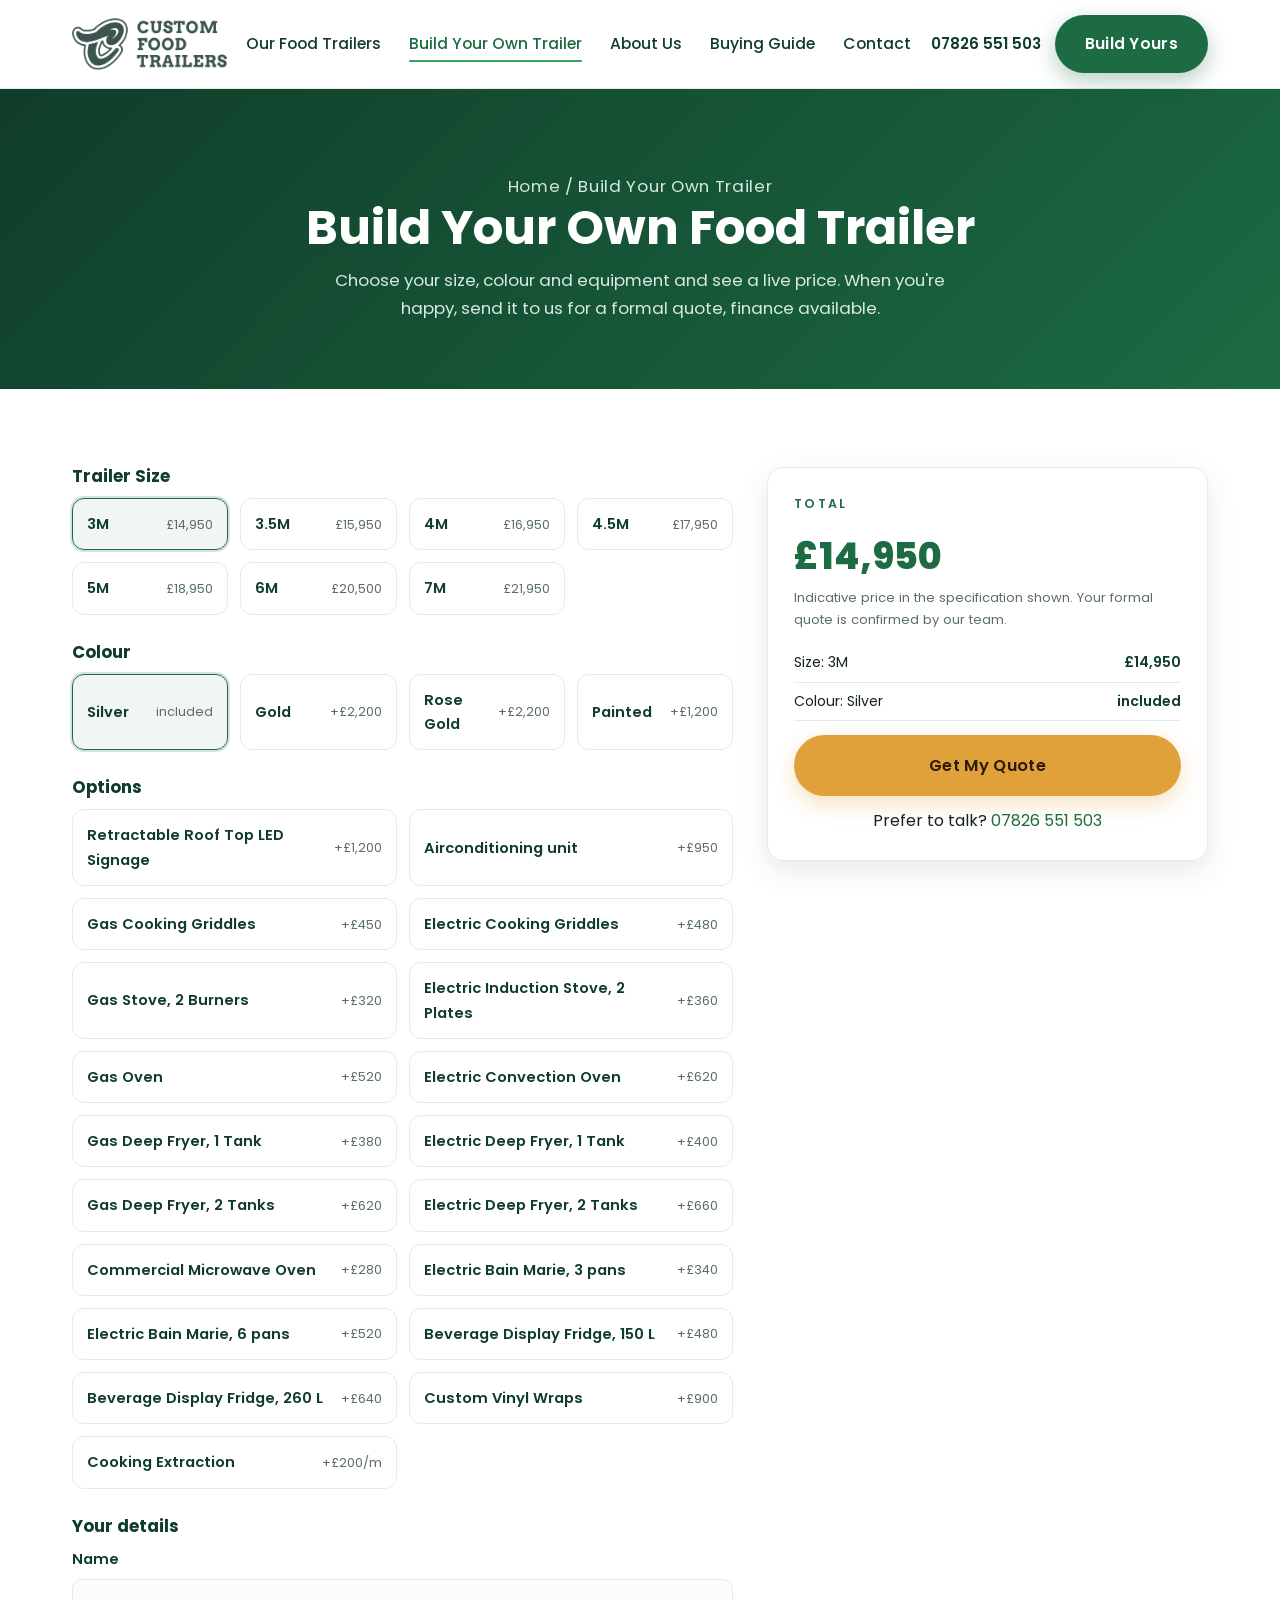
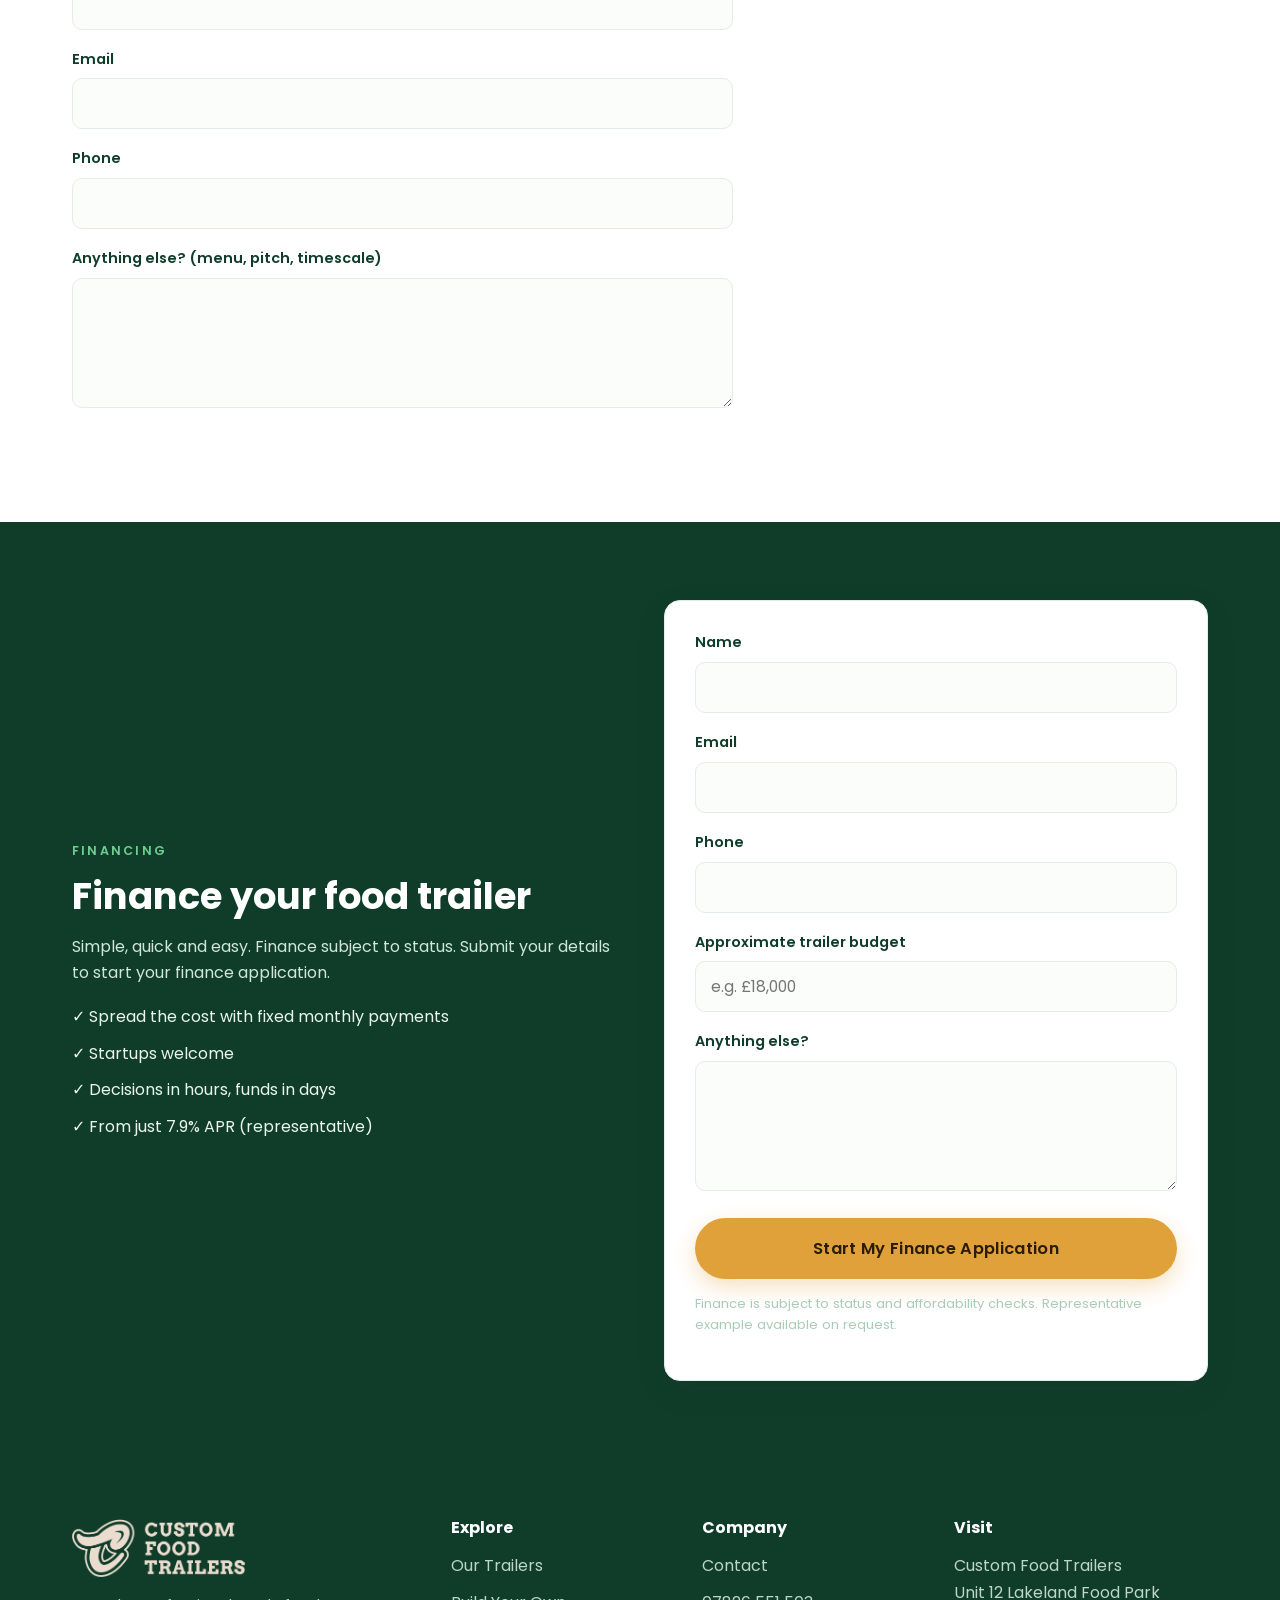
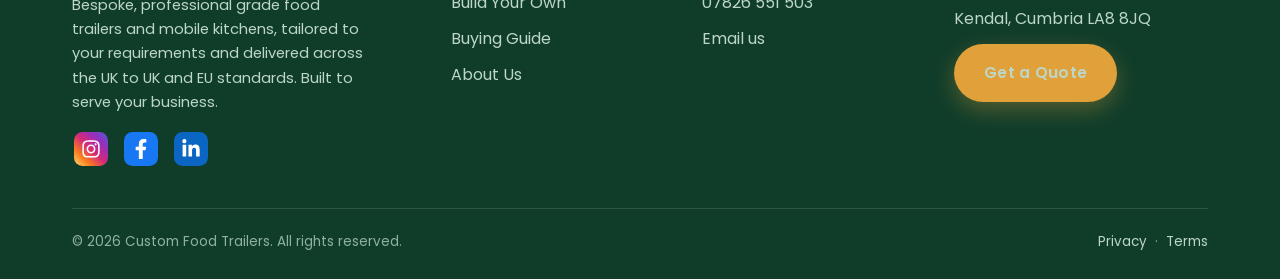
<file: build-your-own.html>
<!DOCTYPE html>
<html lang="en-GB">
<head>
  <meta charset="UTF-8" />
  <meta name="viewport" content="width=device-width, initial-scale=1" />
  <title>Build Your Own Food Trailer | Custom Food Trailers</title>
  <meta name="description" content="Design your perfect custom food trailer. Choose size, colour and equipment. Gas or electric cooking, fridges, ovens and more. Get a quote today!" />
  <meta name="keywords" content="build a food trailer, food trailer configurator, custom food trailer builder, food trailer price calculator, food trailer finance" />
  <link rel="canonical" href="https://www.customfoodtrailers.co.uk/build-your-own" />
  <meta name="robots" content="index, follow" />
  <meta name="theme-color" content="#103d2a" />
  <link rel="preconnect" href="https://fonts.googleapis.com" />
  <link rel="preconnect" href="https://fonts.gstatic.com" crossorigin />
  <link href="https://fonts.googleapis.com/css2?family=Poppins:wght@400;500;600;700;800&display=swap" rel="stylesheet" />
  <link rel="stylesheet" href="assets/css/styles.css" />
  <meta property="og:type" content="website" />
  <meta property="og:title" content="Build Your Own Food Trailer | Custom Food Trailers" />
  <meta property="og:description" content="Design your perfect custom food trailer. Choose size, colour and equipment and get a quote today." />
  <meta property="og:url" content="https://www.customfoodtrailers.co.uk/build-your-own" />
  <meta property="og:image" content="https://www.customfoodtrailers.co.uk/assets/img/og-build-your-own.png" />
  <style>
    .builder { display:grid; grid-template-columns: 1.5fr 1fr; gap:34px; align-items:start; }
    .opt-group { margin-bottom:28px; }
    .opt-group h3 { font-size:1.05rem; margin-bottom:12px; }
    .opt-row { display:grid; grid-template-columns: repeat(auto-fit,minmax(150px,1fr)); gap:12px; }
    .opt-row.cols-2 { grid-template-columns: repeat(auto-fit,minmax(230px,1fr)); }
    .opt { border:1px solid var(--line); border-radius:12px; padding:13px 14px; cursor:pointer; background:#fff; transition:.15s; display:flex; justify-content:space-between; align-items:center; gap:8px; }
    .opt:hover { border-color:var(--green-bright); }
    .opt.sel { border-color:var(--green); background:rgba(28,107,67,.06); box-shadow:0 0 0 2px rgba(28,107,67,.18); }
    .opt .o-name { font-weight:600; color:var(--green-deep); font-size:.92rem; }
    .opt .o-price { font-size:.8rem; color:var(--muted); white-space:nowrap; }
    .summary { position:sticky; top:104px; }
    .summary .total { font-size:2.3rem; font-weight:800; color:var(--green); }
    .summary ul { list-style:none; margin:14px 0; max-height:280px; overflow:auto; }
    .summary li { display:flex; justify-content:space-between; gap:10px; padding:7px 0; border-bottom:1px solid var(--line); font-size:.88rem; }
    .summary li span:last-child { font-weight:600; color:var(--green-deep); white-space:nowrap; }
    @media (max-width:900px){ .builder{ grid-template-columns:1fr; } .summary{ position:static; } }
  </style>
</head>
<body data-page="build">

  <section class="page-hero">
    <div class="container">
      <p class="breadcrumb"><a href="index.html">Home</a> / Build Your Own Trailer</p>
      <h1>Build Your Own Food Trailer</h1>
      <p>Choose your size, colour and equipment and see a live price. When you're happy, send it to us for a formal quote, finance available.</p>
    </div>
  </section>

  <section class="section section--alt">
    <div class="container builder">
      <form id="builderForm" data-contact>
        <div class="opt-group">
          <h3>Trailer Size</h3>
          <div class="opt-row" data-single data-name="Size">
            <label class="opt sel" data-price="14950"><input type="radio" name="size" hidden checked value="3M"><span class="o-name">3M</span><span class="o-price">£14,950</span></label>
            <label class="opt" data-price="15950"><input type="radio" name="size" hidden value="3.5M"><span class="o-name">3.5M</span><span class="o-price">£15,950</span></label>
            <label class="opt" data-price="16950"><input type="radio" name="size" hidden value="4M"><span class="o-name">4M</span><span class="o-price">£16,950</span></label>
            <label class="opt" data-price="17950"><input type="radio" name="size" hidden value="4.5M"><span class="o-name">4.5M</span><span class="o-price">£17,950</span></label>
            <label class="opt" data-price="18950"><input type="radio" name="size" hidden value="5M"><span class="o-name">5M</span><span class="o-price">£18,950</span></label>
            <label class="opt" data-price="20500"><input type="radio" name="size" hidden value="6M"><span class="o-name">6M</span><span class="o-price">£20,500</span></label>
            <label class="opt" data-price="21950"><input type="radio" name="size" hidden value="7M"><span class="o-name">7M</span><span class="o-price">£21,950</span></label>
          </div>
        </div>

        <div class="opt-group">
          <h3>Colour</h3>
          <div class="opt-row" data-single data-name="Colour">
            <label class="opt sel" data-price="0"><input type="radio" name="colour" hidden checked value="Silver"><span class="o-name">Silver</span><span class="o-price">included</span></label>
            <label class="opt" data-price="2200"><input type="radio" name="colour" hidden value="Gold"><span class="o-name">Gold</span><span class="o-price">+£2,200</span></label>
            <label class="opt" data-price="2200"><input type="radio" name="colour" hidden value="Rose Gold"><span class="o-name">Rose Gold</span><span class="o-price">+£2,200</span></label>
            <label class="opt" data-price="1200"><input type="radio" name="colour" hidden value="Painted"><span class="o-name">Painted</span><span class="o-price">+£1,200</span></label>
          </div>
        </div>

        <div class="opt-group">
          <h3>Options</h3>
          <div class="opt-row cols-2" data-name="Options">
            <label class="opt" data-price="1200"><input type="checkbox" name="opt" hidden value="Retractable Roof Top LED Signage"><span class="o-name">Retractable Roof Top LED Signage</span><span class="o-price">+£1,200</span></label>
            <label class="opt" data-price="950"><input type="checkbox" name="opt" hidden value="Airconditioning unit"><span class="o-name">Airconditioning unit</span><span class="o-price">+£950</span></label>
            <label class="opt" data-price="450"><input type="checkbox" name="opt" hidden value="Gas Cooking Griddles"><span class="o-name">Gas Cooking Griddles</span><span class="o-price">+£450</span></label>
            <label class="opt" data-price="480"><input type="checkbox" name="opt" hidden value="Electric Cooking Griddles"><span class="o-name">Electric Cooking Griddles</span><span class="o-price">+£480</span></label>
            <label class="opt" data-price="320"><input type="checkbox" name="opt" hidden value="Gas Stove, 2 Burners"><span class="o-name">Gas Stove, 2 Burners</span><span class="o-price">+£320</span></label>
            <label class="opt" data-price="360"><input type="checkbox" name="opt" hidden value="Electric Induction Stove, 2 Plates"><span class="o-name">Electric Induction Stove, 2 Plates</span><span class="o-price">+£360</span></label>
            <label class="opt" data-price="520"><input type="checkbox" name="opt" hidden value="Gas Oven"><span class="o-name">Gas Oven</span><span class="o-price">+£520</span></label>
            <label class="opt" data-price="620"><input type="checkbox" name="opt" hidden value="Electric Convection Oven"><span class="o-name">Electric Convection Oven</span><span class="o-price">+£620</span></label>
            <label class="opt" data-price="380"><input type="checkbox" name="opt" hidden value="Gas Deep Fryer, 1 Tank"><span class="o-name">Gas Deep Fryer, 1 Tank</span><span class="o-price">+£380</span></label>
            <label class="opt" data-price="400"><input type="checkbox" name="opt" hidden value="Electric Deep Fryer, 1 Tank"><span class="o-name">Electric Deep Fryer, 1 Tank</span><span class="o-price">+£400</span></label>
            <label class="opt" data-price="620"><input type="checkbox" name="opt" hidden value="Gas Deep Fryer, 2 Tanks"><span class="o-name">Gas Deep Fryer, 2 Tanks</span><span class="o-price">+£620</span></label>
            <label class="opt" data-price="660"><input type="checkbox" name="opt" hidden value="Electric Deep Fryer, 2 Tanks"><span class="o-name">Electric Deep Fryer, 2 Tanks</span><span class="o-price">+£660</span></label>
            <label class="opt" data-price="280"><input type="checkbox" name="opt" hidden value="Commercial Microwave Oven"><span class="o-name">Commercial Microwave Oven</span><span class="o-price">+£280</span></label>
            <label class="opt" data-price="340"><input type="checkbox" name="opt" hidden value="Electric Bain Marie, 3 pans"><span class="o-name">Electric Bain Marie, 3 pans</span><span class="o-price">+£340</span></label>
            <label class="opt" data-price="520"><input type="checkbox" name="opt" hidden value="Electric Bain Marie, 6 pans"><span class="o-name">Electric Bain Marie, 6 pans</span><span class="o-price">+£520</span></label>
            <label class="opt" data-price="480"><input type="checkbox" name="opt" hidden value="Beverage Display Fridge, 150 L"><span class="o-name">Beverage Display Fridge, 150 L</span><span class="o-price">+£480</span></label>
            <label class="opt" data-price="640"><input type="checkbox" name="opt" hidden value="Beverage Display Fridge, 260 L"><span class="o-name">Beverage Display Fridge, 260 L</span><span class="o-price">+£640</span></label>
            <label class="opt" data-price="900"><input type="checkbox" name="opt" hidden value="Custom Vinyl Wraps"><span class="o-name">Custom Vinyl Wraps</span><span class="o-price">+£900</span></label>
            <label class="opt" data-price="200"><input type="checkbox" name="opt" hidden value="Cooking Extraction"><span class="o-name">Cooking Extraction</span><span class="o-price">+£200/m</span></label>
          </div>
        </div>

        <div class="opt-group">
          <h3>Your details</h3>
          <div class="form" style="box-shadow:none;padding:0;border:0">
            <div class="field"><label for="bname">Name</label><input id="bname" name="name" required></div>
            <div class="field"><label for="bemail">Email</label><input id="bemail" type="email" name="email" required></div>
            <div class="field"><label for="bphone">Phone</label><input id="bphone" name="phone"></div>
            <div class="field"><label for="bnotes">Anything else? (menu, pitch, timescale)</label><textarea id="bnotes" name="notes"></textarea></div>
            <input type="text" name="_gotcha" tabindex="-1" autocomplete="off" style="position:absolute;left:-9999px" aria-hidden="true">
          </div>
        </div>
      </form>

      <aside class="summary card" style="padding:26px">
        <p class="eyebrow">Total</p>
        <div class="total" id="total">£14,950</div>
        <p class="note" style="color:var(--muted);font-size:.82rem">Indicative price in the specification shown. Your formal quote is confirmed by our team.</p>
        <ul id="breakdown"></ul>
        <button type="submit" form="builderForm" class="btn btn--amber btn--block btn--lg">Get My Quote</button>
        <p class="form-status" style="text-align:center"></p>
        <p class="note" style="text-align:center;margin-top:10px">Prefer to talk? <a href="tel:+447826551503">07826 551 503</a></p>
      </aside>
    </div>
  </section>

  <!-- FINANCING -->
  <section class="section section--green">
    <div class="container split">
      <div>
        <p class="eyebrow">Financing</p>
        <h2 style="color:#fff">Finance your food trailer</h2>
        <p style="color:#cfe6d8">Simple, quick and easy. Finance subject to status. Submit your details to start your finance application.</p>
        <ul style="list-style:none;margin-top:18px;display:grid;gap:10px;color:#eaf5ee">
          <li>✓ Spread the cost with fixed monthly payments</li>
          <li>✓ Startups welcome</li>
          <li>✓ Decisions in hours, funds in days</li>
          <li>✓ From just 7.9% APR (representative)</li>
        </ul>
      </div>
      <form class="form" data-contact>
        <div class="field"><label for="fname">Name</label><input id="fname" name="name" required></div>
        <div class="field"><label for="femail">Email</label><input id="femail" type="email" name="email" required></div>
        <div class="field"><label for="fphone">Phone</label><input id="fphone" name="phone"></div>
        <div class="field"><label for="famount">Approximate trailer budget</label><input id="famount" name="budget" placeholder="e.g. £18,000"></div>
        <div class="field"><label for="fmsg">Anything else?</label><textarea id="fmsg" name="message"></textarea></div>
        <input type="text" name="_gotcha" tabindex="-1" autocomplete="off" style="position:absolute;left:-9999px" aria-hidden="true">
        <input type="hidden" name="enquiry_type" value="Finance application">
        <button type="submit" class="btn btn--amber btn--block btn--lg">Start My Finance Application</button>
        <p class="form-status"></p>
        <p class="note" style="color:#a9ccb8">Finance is subject to status and affordability checks. Representative example available on request.</p>
      </form>
    </div>
  </section>

  <script src="assets/js/main.js"></script>
  <script>
  (function(){
    var form = document.getElementById('builderForm');
    var totalEl = document.getElementById('total');
    var breakdown = document.getElementById('breakdown');
    function money(n){ return '£' + Math.round(n).toLocaleString('en-GB'); }

    form.querySelectorAll('[data-single]').forEach(function(group){
      group.querySelectorAll('.opt').forEach(function(opt){
        opt.addEventListener('click', function(){
          group.querySelectorAll('.opt').forEach(function(o){ o.classList.remove('sel'); });
          opt.classList.add('sel'); opt.querySelector('input').checked = true; recalc();
        });
      });
    });
    form.querySelectorAll('[data-name="Options"] .opt').forEach(function(opt){
      opt.addEventListener('click', function(){
        var input = opt.querySelector('input');
        input.checked = !input.checked; opt.classList.toggle('sel', input.checked); recalc();
      });
    });

    function recalc(){
      var rows=[], total=0;
      form.querySelectorAll('[data-single]').forEach(function(group){
        var sel=group.querySelector('.opt.sel');
        if(sel){ var p=parseInt(sel.getAttribute('data-price'),10)||0; total+=p;
          rows.push([group.getAttribute('data-name')+': '+sel.querySelector('.o-name').textContent, p]); }
      });
      form.querySelectorAll('[data-name="Options"] .opt.sel').forEach(function(opt){
        var p=parseInt(opt.getAttribute('data-price'),10)||0; total+=p;
        rows.push([opt.querySelector('.o-name').textContent, p]);
      });
      totalEl.textContent = money(total);
      breakdown.innerHTML = rows.map(function(r){
        return '<li><span>'+r[0]+'</span><span>'+(r[1]===0?'included':money(r[1]))+'</span></li>';
      }).join('');
    }
    recalc();
  })();
  </script>
</body>
</html>
</file>
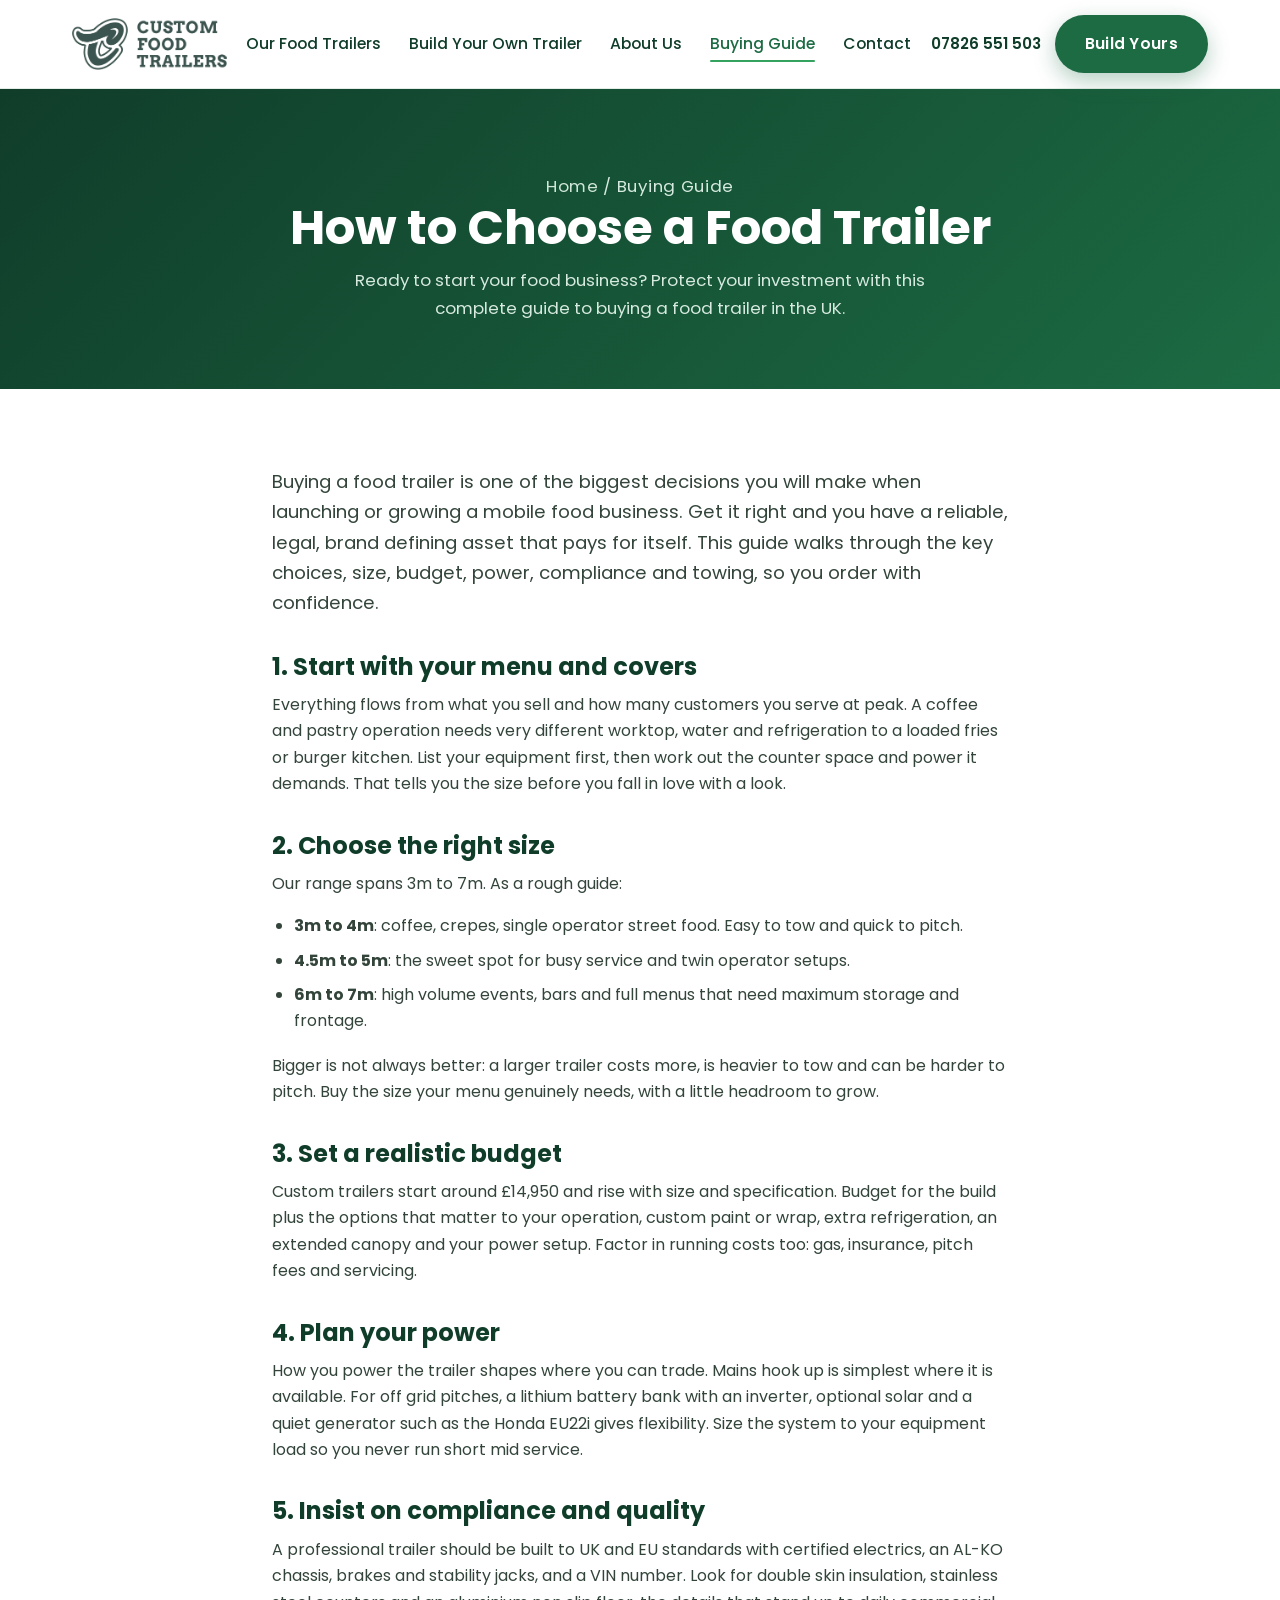
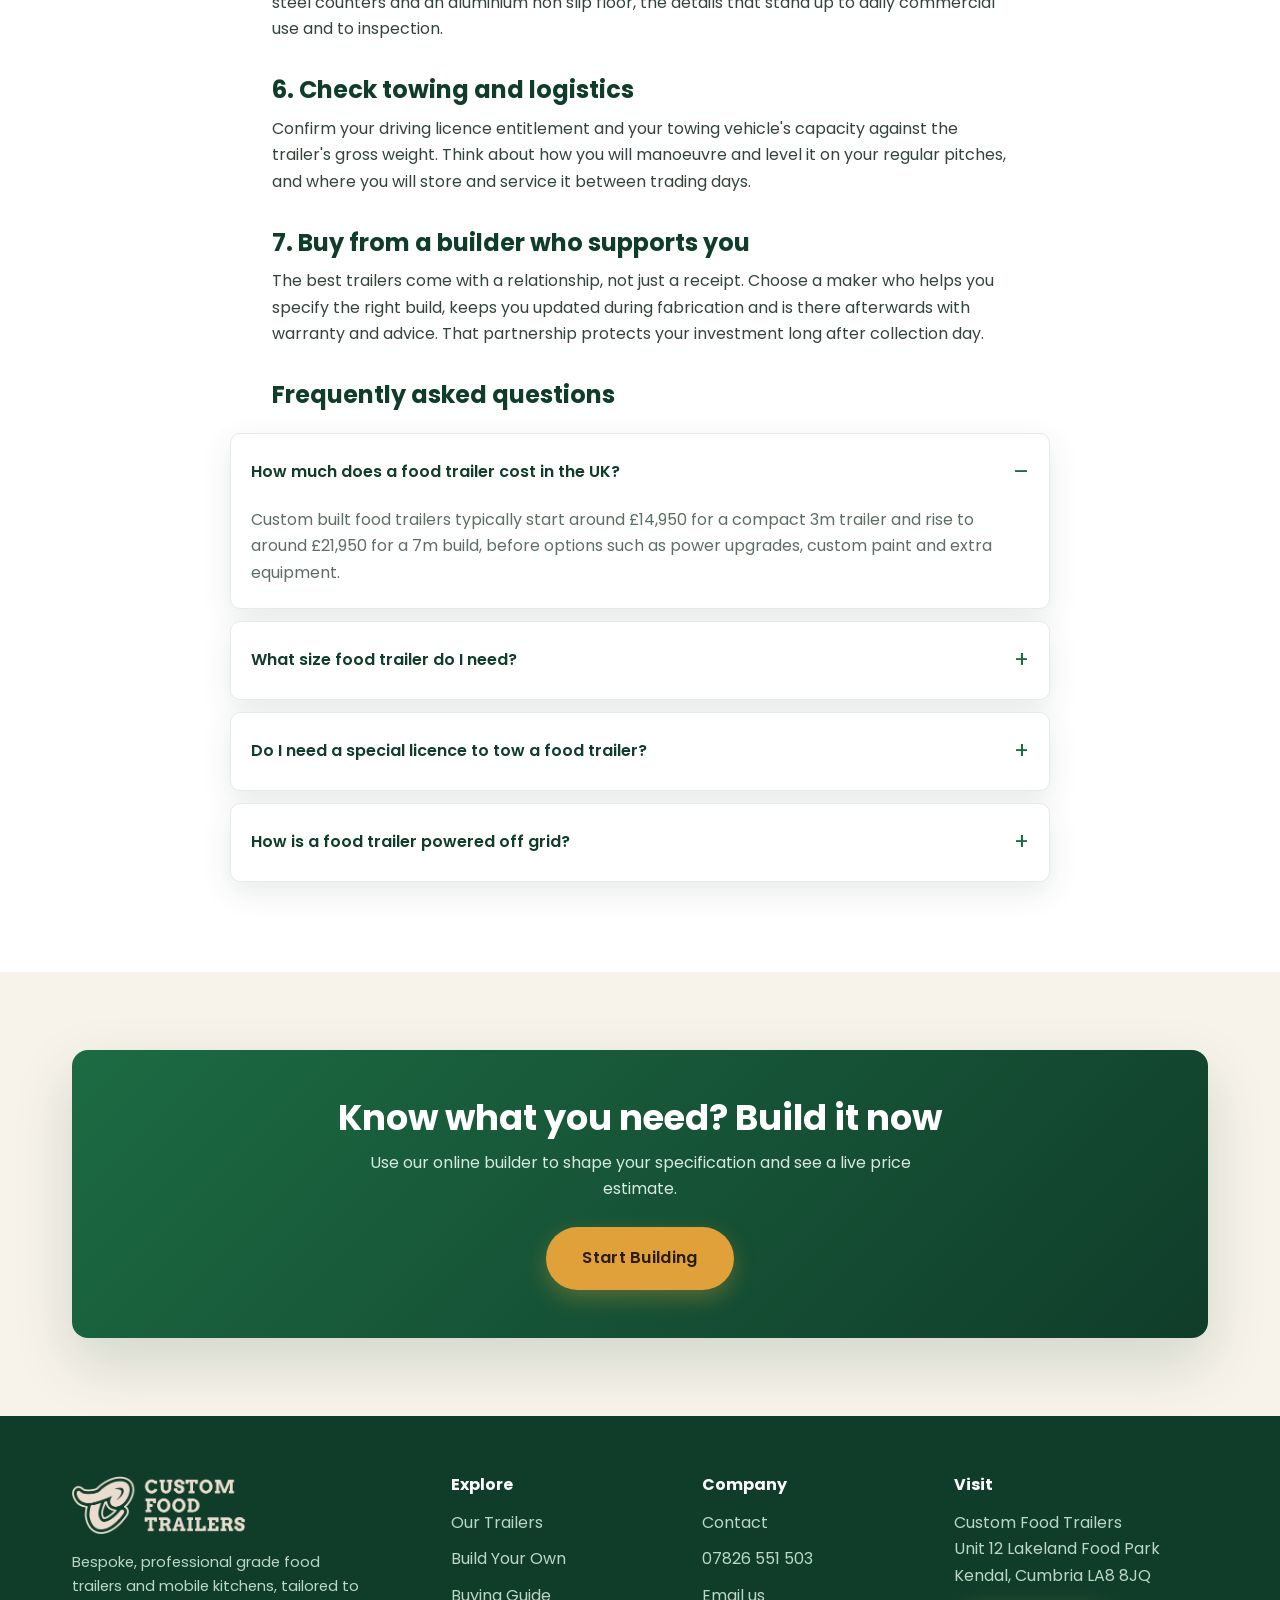
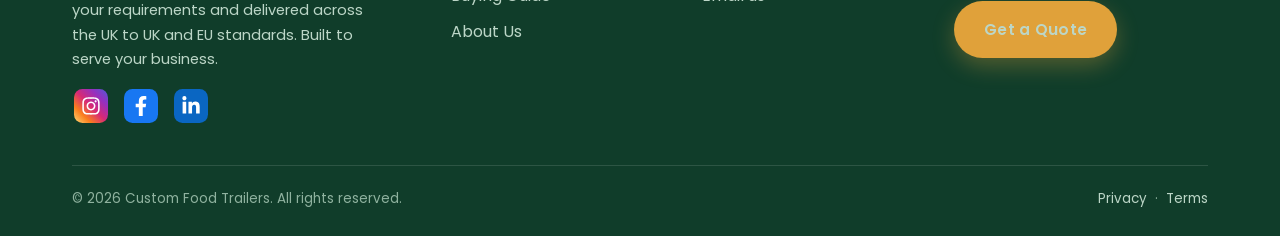
<file: buying-guide.html>
<!DOCTYPE html>
<html lang="en-GB">
<head>
  <meta charset="UTF-8" />
  <meta name="viewport" content="width=device-width, initial-scale=1" />
  <title>How to Choose a Food Trailer | Buying Guide | Custom Food Trailers UK</title>
  <meta name="description" content="A complete UK guide to buying a food trailer: sizing, budget, power, compliance, towing and what to check before you order. Protect your investment." />
  <meta name="keywords" content="how to choose a food trailer, buying a food trailer UK, food trailer buying guide, catering trailer regulations, food trailer power, towing a food trailer" />
  <link rel="canonical" href="https://www.customfoodtrailers.co.uk/buying-guide" />
  <meta name="robots" content="index, follow, max-image-preview:large" />
  <meta name="theme-color" content="#103d2a" />
  <link rel="preconnect" href="https://fonts.googleapis.com" />
  <link rel="preconnect" href="https://fonts.gstatic.com" crossorigin />
  <link href="https://fonts.googleapis.com/css2?family=Poppins:wght@400;500;600;700;800&display=swap" rel="stylesheet" />
  <link rel="stylesheet" href="assets/css/styles.css" />
  <meta property="og:type" content="article" />
  <meta property="og:title" content="How to Choose a Food Trailer | Buying Guide" />
  <meta property="og:description" content="A complete UK guide to buying a food trailer: sizing, budget, power, compliance and towing." />
  <meta property="og:url" content="https://www.customfoodtrailers.co.uk/buying-guide" />
  <meta property="og:image" content="https://www.customfoodtrailers.co.uk/assets/img/hero.jpg" />
  <meta name="twitter:card" content="summary_large_image" />
  <meta name="twitter:title" content="How to Choose a Food Trailer | Buying Guide" />
  <meta name="twitter:description" content="A complete UK guide to buying a food trailer: sizing, budget, power, compliance and towing." />
  <meta name="twitter:image" content="https://www.customfoodtrailers.co.uk/assets/img/hero.jpg" />

  <script type="application/ld+json">
  {
    "@context": "https://schema.org",
    "@type": "BreadcrumbList",
    "itemListElement": [
      {"@type": "ListItem","position": 1,"name": "Home","item": "https://www.customfoodtrailers.co.uk/"},
      {"@type": "ListItem","position": 2,"name": "Buying Guide","item": "https://www.customfoodtrailers.co.uk/buying-guide"}
    ]
  }
  </script>
  <script type="application/ld+json">
  {
    "@context": "https://schema.org",
    "@type": "Article",
    "headline": "How to Choose a Food Trailer: A Complete UK Buying Guide",
    "description": "Sizing, budget, power, compliance and towing advice for buying a food trailer in the UK.",
    "author": {"@type": "Organization", "name": "Custom Food Trailers UK"},
    "publisher": {"@type": "Organization", "name": "Custom Food Trailers UK", "logo": {"@type": "ImageObject", "url": "https://www.customfoodtrailers.co.uk/assets/img/logo-horiz-green.png"}},
    "mainEntityOfPage": "https://www.customfoodtrailers.co.uk/buying-guide"
  }
  </script>
  <script type="application/ld+json">
  {
    "@context": "https://schema.org",
    "@type": "FAQPage",
    "mainEntity": [
      {"@type": "Question","name": "How much does a food trailer cost in the UK?","acceptedAnswer": {"@type": "Answer","text": "Custom built food trailers typically start around £14,950 for a compact 3m trailer and rise to around £21,950 for a 7m build, before options such as power upgrades, custom paint and extra equipment."}},
      {"@type": "Question","name": "What size food trailer do I need?","acceptedAnswer": {"@type": "Answer","text": "Match size to your menu and expected covers. Compact 3m to 4m trailers suit coffee and single operator street food, 4.5m to 5m suits busy twin operator service, and 6m to 7m suits high volume events and full kitchens."}},
      {"@type": "Question","name": "Do I need a special licence to tow a food trailer?","acceptedAnswer": {"@type": "Answer","text": "It depends on your driving licence category and the trailer's gross weight. Drivers who passed after 1 January 1997 should check their entitlement, and heavier trailers may need category BE. Always confirm your towing vehicle's capacity."}},
      {"@type": "Question","name": "How is a food trailer powered off grid?","acceptedAnswer": {"@type": "Answer","text": "Options include lithium battery banks with inverters, solar top up and a quiet generator such as the Honda EU22i. The right setup depends on your equipment load and how long you trade between charges."}}
    ]
  }
  </script>
</head>
<body data-page="guide">

  <section class="page-hero">
    <div class="container">
      <p class="breadcrumb"><a href="index.html">Home</a> / Buying Guide</p>
      <h1>How to Choose a Food Trailer</h1>
      <p>Ready to start your food business? Protect your investment with this complete guide to buying a food trailer in the UK.</p>
    </div>
  </section>

  <section class="section section--alt">
    <div class="container prose">
      <p class="lead-p">Buying a food trailer is one of the biggest decisions you will make when launching or growing a mobile food business. Get it right and you have a reliable, legal, brand defining asset that pays for itself. This guide walks through the key choices, size, budget, power, compliance and towing, so you order with confidence.</p>

      <h2>1. Start with your menu and covers</h2>
      <p>Everything flows from what you sell and how many customers you serve at peak. A coffee and pastry operation needs very different worktop, water and refrigeration to a loaded fries or burger kitchen. List your equipment first, then work out the counter space and power it demands. That tells you the size before you fall in love with a look.</p>

      <h2>2. Choose the right size</h2>
      <p>Our range spans 3m to 7m. As a rough guide:</p>
      <ul>
        <li><strong>3m to 4m</strong>: coffee, crepes, single operator street food. Easy to tow and quick to pitch.</li>
        <li><strong>4.5m to 5m</strong>: the sweet spot for busy service and twin operator setups.</li>
        <li><strong>6m to 7m</strong>: high volume events, bars and full menus that need maximum storage and frontage.</li>
      </ul>
      <p>Bigger is not always better: a larger trailer costs more, is heavier to tow and can be harder to pitch. Buy the size your menu genuinely needs, with a little headroom to grow.</p>

      <h2>3. Set a realistic budget</h2>
      <p>Custom trailers start around £14,950 and rise with size and specification. Budget for the build plus the options that matter to your operation, custom paint or wrap, extra refrigeration, an extended canopy and your power setup. Factor in running costs too: gas, insurance, pitch fees and servicing.</p>

      <h2>4. Plan your power</h2>
      <p>How you power the trailer shapes where you can trade. Mains hook up is simplest where it is available. For off grid pitches, a lithium battery bank with an inverter, optional solar and a quiet generator such as the Honda EU22i gives flexibility. Size the system to your equipment load so you never run short mid service.</p>

      <h2>5. Insist on compliance and quality</h2>
      <p>A professional trailer should be built to UK and EU standards with certified electrics, an AL-KO chassis, brakes and stability jacks, and a VIN number. Look for double skin insulation, stainless steel counters and an aluminium non slip floor, the details that stand up to daily commercial use and to inspection.</p>

      <h2>6. Check towing and logistics</h2>
      <p>Confirm your driving licence entitlement and your towing vehicle's capacity against the trailer's gross weight. Think about how you will manoeuvre and level it on your regular pitches, and where you will store and service it between trading days.</p>

      <h2>7. Buy from a builder who supports you</h2>
      <p>The best trailers come with a relationship, not just a receipt. Choose a maker who helps you specify the right build, keeps you updated during fabrication and is there afterwards with warranty and advice. That partnership protects your investment long after collection day.</p>

      <h2>Frequently asked questions</h2>
    </div>

    <div class="container" style="margin-top:24px">
      <div class="faq">
        <details open><summary>How much does a food trailer cost in the UK?</summary><p>Custom built food trailers typically start around £14,950 for a compact 3m trailer and rise to around £21,950 for a 7m build, before options such as power upgrades, custom paint and extra equipment.</p></details>
        <details><summary>What size food trailer do I need?</summary><p>Match size to your menu and expected covers. Compact 3m to 4m trailers suit coffee and single operator street food, 4.5m to 5m suits busy twin operator service, and 6m to 7m suits high volume events and full kitchens.</p></details>
        <details><summary>Do I need a special licence to tow a food trailer?</summary><p>It depends on your driving licence category and the trailer's gross weight. Drivers who passed their test after 1 January 1997 should check their entitlement, and heavier trailers may require category BE. Always confirm your towing vehicle's capacity.</p></details>
        <details><summary>How is a food trailer powered off grid?</summary><p>Options include lithium battery banks with inverters, solar top up and a quiet generator such as the Honda EU22i. The right setup depends on your equipment load and how long you trade between charges.</p></details>
      </div>
    </div>
  </section>

  <section class="section section--cream">
    <div class="container"><div class="cta-band">
      <h2>Know what you need? Build it now</h2>
      <p>Use our online builder to shape your specification and see a live price estimate.</p>
      <a href="build-your-own.html" class="btn btn--amber btn--lg">Start Building</a>
    </div></div>
  </section>

  <script src="assets/js/main.js?v=2"></script>
</body>
</html>
</file>
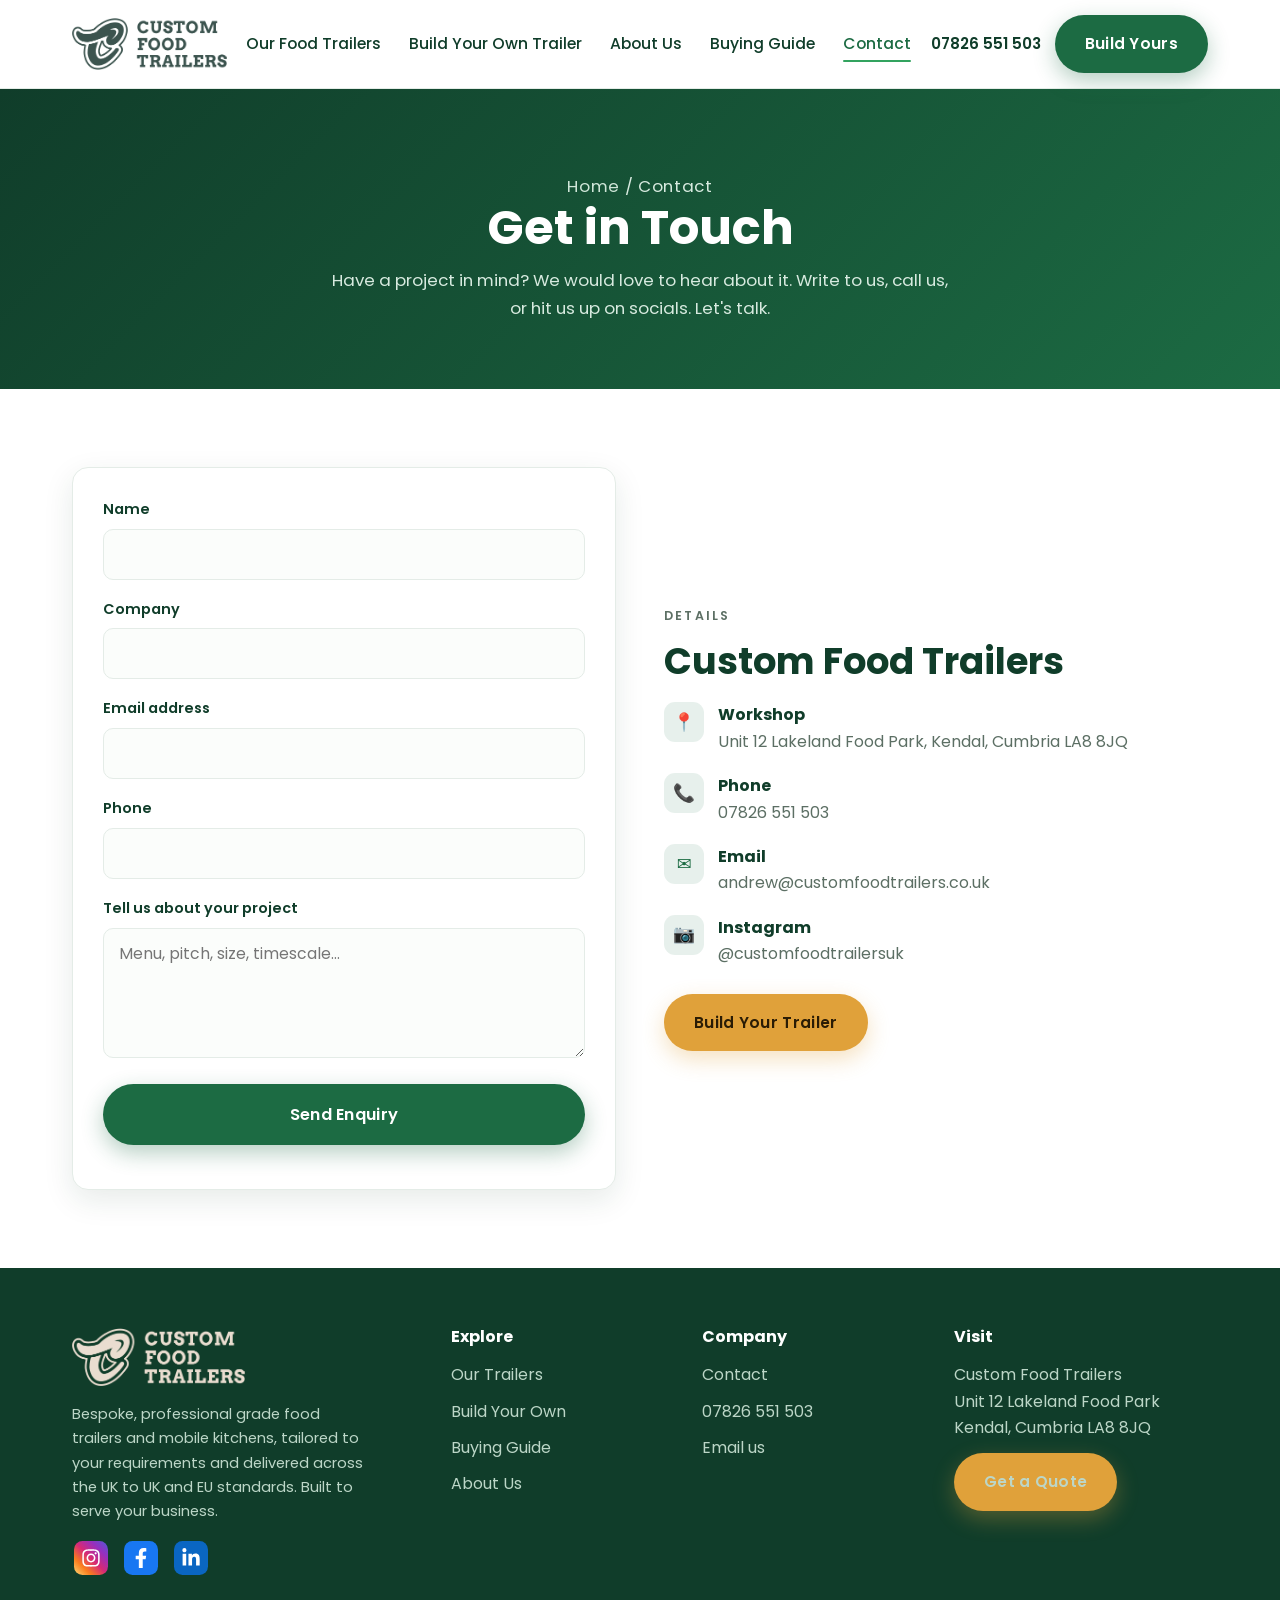
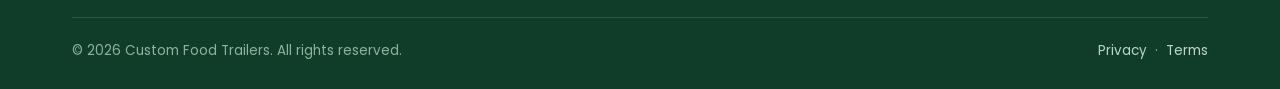
<file: contact.html>
<!DOCTYPE html>
<html lang="en-GB">
<head>
  <meta charset="UTF-8" />
  <meta name="viewport" content="width=device-width, initial-scale=1" />
  <title>Contact Us | Get a Quote | Custom Food Trailers UK</title>
  <meta name="description" content="Talk to Custom Food Trailers UK about your bespoke food trailer. Call 07826 551 503, email us or send an enquiry. Based at Lakeland Food Park, Kendal, Cumbria." />
  <meta name="keywords" content="contact custom food trailers, food trailer quote, food trailer enquiry, Kendal Cumbria food trailer" />
  <link rel="canonical" href="https://www.customfoodtrailers.co.uk/contact" />
  <meta name="robots" content="index, follow" />
  <meta name="theme-color" content="#103d2a" />
  <link rel="preconnect" href="https://fonts.googleapis.com" />
  <link rel="preconnect" href="https://fonts.gstatic.com" crossorigin />
  <link href="https://fonts.googleapis.com/css2?family=Poppins:wght@400;500;600;700;800&display=swap" rel="stylesheet" />
  <link rel="stylesheet" href="assets/css/styles.css" />
  <meta property="og:type" content="website" />
  <meta property="og:title" content="Contact Us | Custom Food Trailers UK" />
  <meta property="og:description" content="Talk to us about your bespoke food trailer. Call, email or send an enquiry." />
  <meta property="og:url" content="https://www.customfoodtrailers.co.uk/contact" />
  <meta property="og:image" content="https://www.customfoodtrailers.co.uk/assets/img/hero.jpg" />
  <script type="application/ld+json">
  {
    "@context": "https://schema.org",
    "@type": "BreadcrumbList",
    "itemListElement": [
      {"@type": "ListItem","position": 1,"name": "Home","item": "https://www.customfoodtrailers.co.uk/"},
      {"@type": "ListItem","position": 2,"name": "Contact","item": "https://www.customfoodtrailers.co.uk/contact"}
    ]
  }
  </script>
  <script type="application/ld+json">
  {
    "@context": "https://schema.org",
    "@type": "ContactPage",
    "name": "Contact Custom Food Trailers UK",
    "url": "https://www.customfoodtrailers.co.uk/contact",
    "mainEntity": {
      "@type": "Organization",
      "name": "Custom Food Trailers UK",
      "telephone": "+447826551503",
      "email": "andrew@customfoodtrailers.co.uk",
      "address": {"@type": "PostalAddress","streetAddress": "Unit 12 Lakeland Food Park","addressLocality": "Kendal","addressRegion": "Cumbria","postalCode": "LA8 8JQ","addressCountry": "GB"}
    }
  }
  </script>
</head>
<body data-page="contact">

  <section class="page-hero">
    <div class="container">
      <p class="breadcrumb"><a href="index.html">Home</a> / Contact</p>
      <h1>Get in Touch</h1>
      <p>Have a project in mind? We would love to hear about it. Write to us, call us, or hit us up on socials. Let's talk.</p>
    </div>
  </section>

  <section class="section section--alt">
    <div class="container split">
      <form class="form" data-contact>
        <div class="field"><label for="name">Name</label><input id="name" name="name" required></div>
        <div class="field"><label for="company">Company</label><input id="company" name="company"></div>
        <div class="field"><label for="email">Email address</label><input id="email" type="email" name="email" required></div>
        <div class="field"><label for="phone">Phone</label><input id="phone" name="phone"></div>
        <div class="field"><label for="message">Tell us about your project</label><textarea id="message" name="message" placeholder="Menu, pitch, size, timescale…"></textarea></div>
        <input type="text" name="_gotcha" tabindex="-1" autocomplete="off" style="position:absolute;left:-9999px" aria-hidden="true">
        <button type="submit" class="btn btn--primary btn--block btn--lg">Send Enquiry</button>
        <p class="form-status"></p>
      </form>

      <div>
        <p class="eyebrow">Details</p>
        <h2>Custom Food Trailers</h2>
        <ul class="info-list" style="margin-top:20px">
          <li><span class="ic">📍</span><div><strong>Workshop</strong><span>Unit 12 Lakeland Food Park, Kendal, Cumbria LA8 8JQ</span></div></li>
          <li><span class="ic">📞</span><div><strong>Phone</strong><a href="tel:+447826551503">07826 551 503</a></div></li>
          <li><span class="ic">✉️</span><div><strong>Email</strong><a href="mailto:andrew@customfoodtrailers.co.uk">andrew@customfoodtrailers.co.uk</a></div></li>
          <li><span class="ic">📷</span><div><strong>Instagram</strong><a href="https://www.instagram.com/customfoodtrailersuk" target="_blank" rel="noopener">@customfoodtrailersuk</a></div></li>
        </ul>
        <div style="margin-top:26px">
          <a class="btn btn--amber" href="build-your-own.html">Build Your Trailer</a>
        </div>
      </div>
    </div>
  </section>

  <script src="assets/js/main.js?v=2"></script>
</body>
</html>
</file>
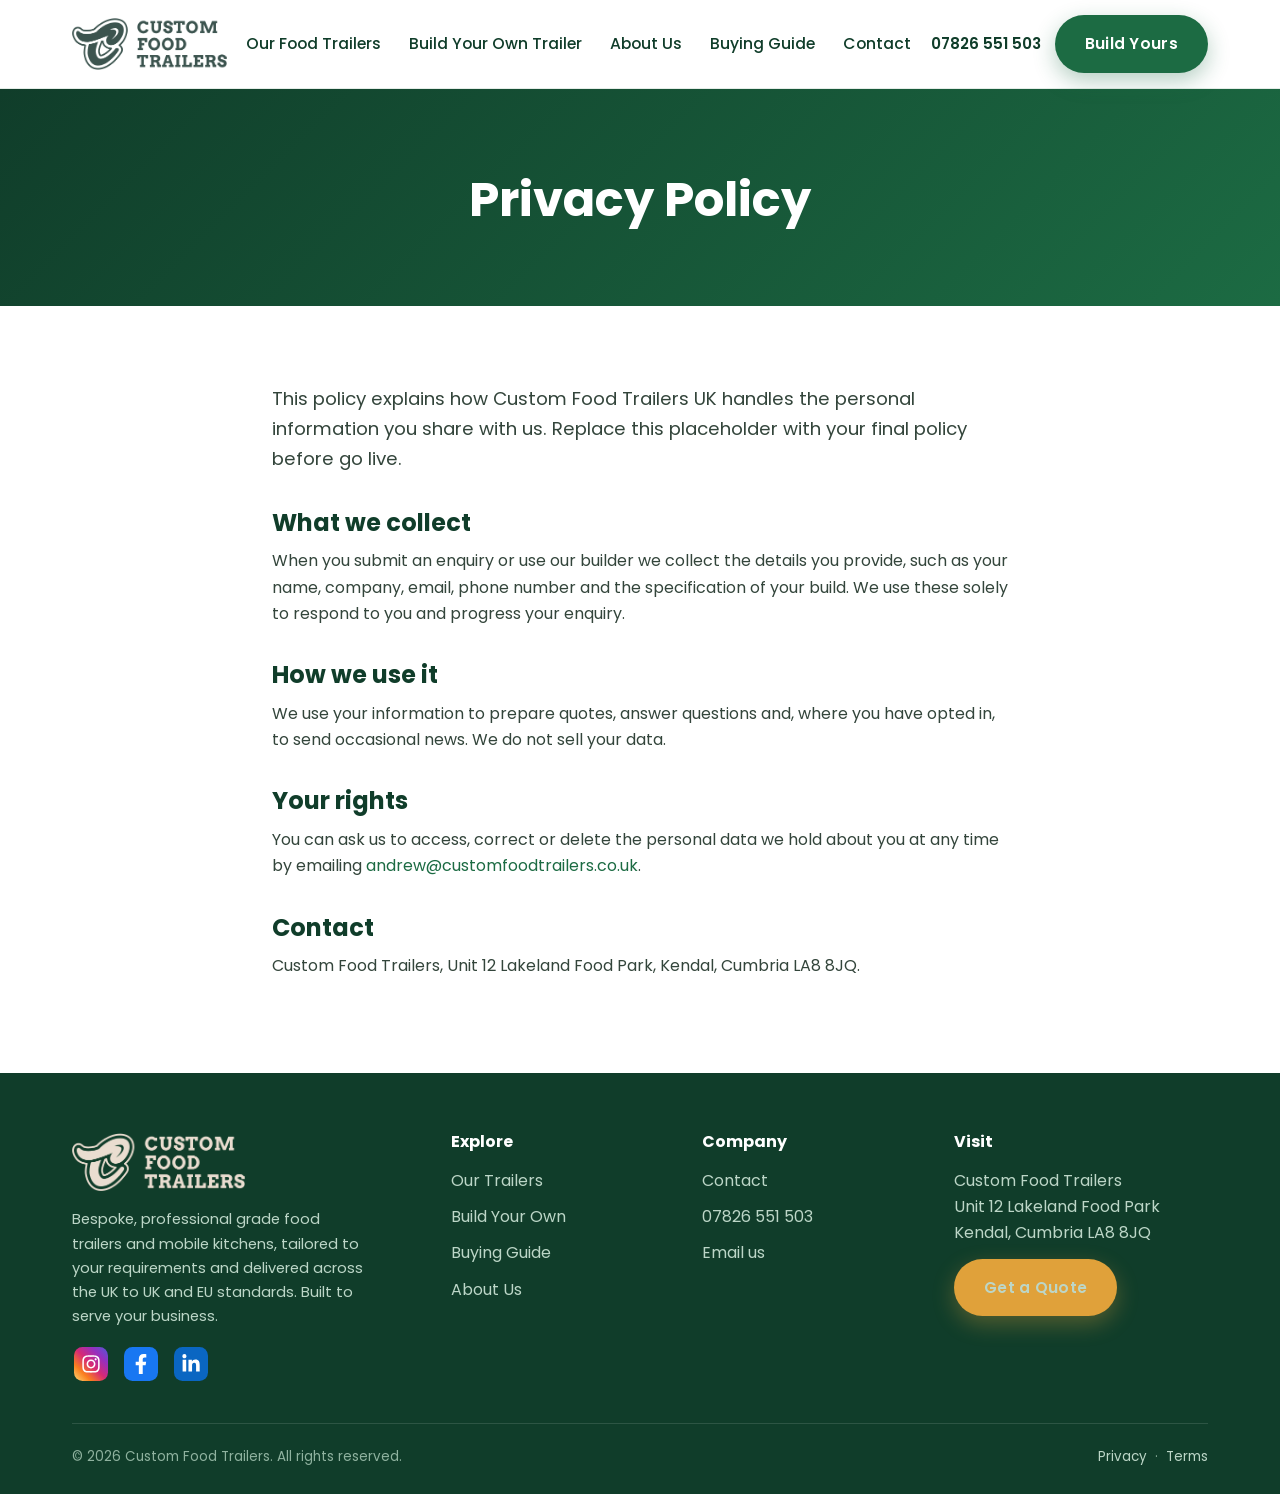
<file: privacy.html>
<!DOCTYPE html>
<html lang="en-GB">
<head>
  <meta charset="UTF-8" />
  <meta name="viewport" content="width=device-width, initial-scale=1" />
  <title>Privacy Policy | Custom Food Trailers UK</title>
  <meta name="description" content="How Custom Food Trailers UK collects, uses and protects your personal data." />
  <link rel="canonical" href="https://www.customfoodtrailers.co.uk/privacy" />
  <meta name="robots" content="noindex, follow" />
  <link href="https://fonts.googleapis.com/css2?family=Poppins:wght@400;500;600;700;800&display=swap" rel="stylesheet" />
  <link rel="stylesheet" href="assets/css/styles.css" />
</head>
<body data-page="">
  <section class="page-hero"><div class="container"><h1>Privacy Policy</h1></div></section>
  <section class="section section--alt"><div class="container prose">
    <p class="lead-p">This policy explains how Custom Food Trailers UK handles the personal information you share with us. Replace this placeholder with your final policy before go live.</p>
    <h2>What we collect</h2>
    <p>When you submit an enquiry or use our builder we collect the details you provide, such as your name, company, email, phone number and the specification of your build. We use these solely to respond to you and progress your enquiry.</p>
    <h2>How we use it</h2>
    <p>We use your information to prepare quotes, answer questions and, where you have opted in, to send occasional news. We do not sell your data.</p>
    <h2>Your rights</h2>
    <p>You can ask us to access, correct or delete the personal data we hold about you at any time by emailing <a href="mailto:andrew@customfoodtrailers.co.uk">andrew@customfoodtrailers.co.uk</a>.</p>
    <h2>Contact</h2>
    <p>Custom Food Trailers, Unit 12 Lakeland Food Park, Kendal, Cumbria LA8 8JQ.</p>
  </div></section>
  <script src="assets/js/main.js?v=2"></script>
</body>
</html>
</file>
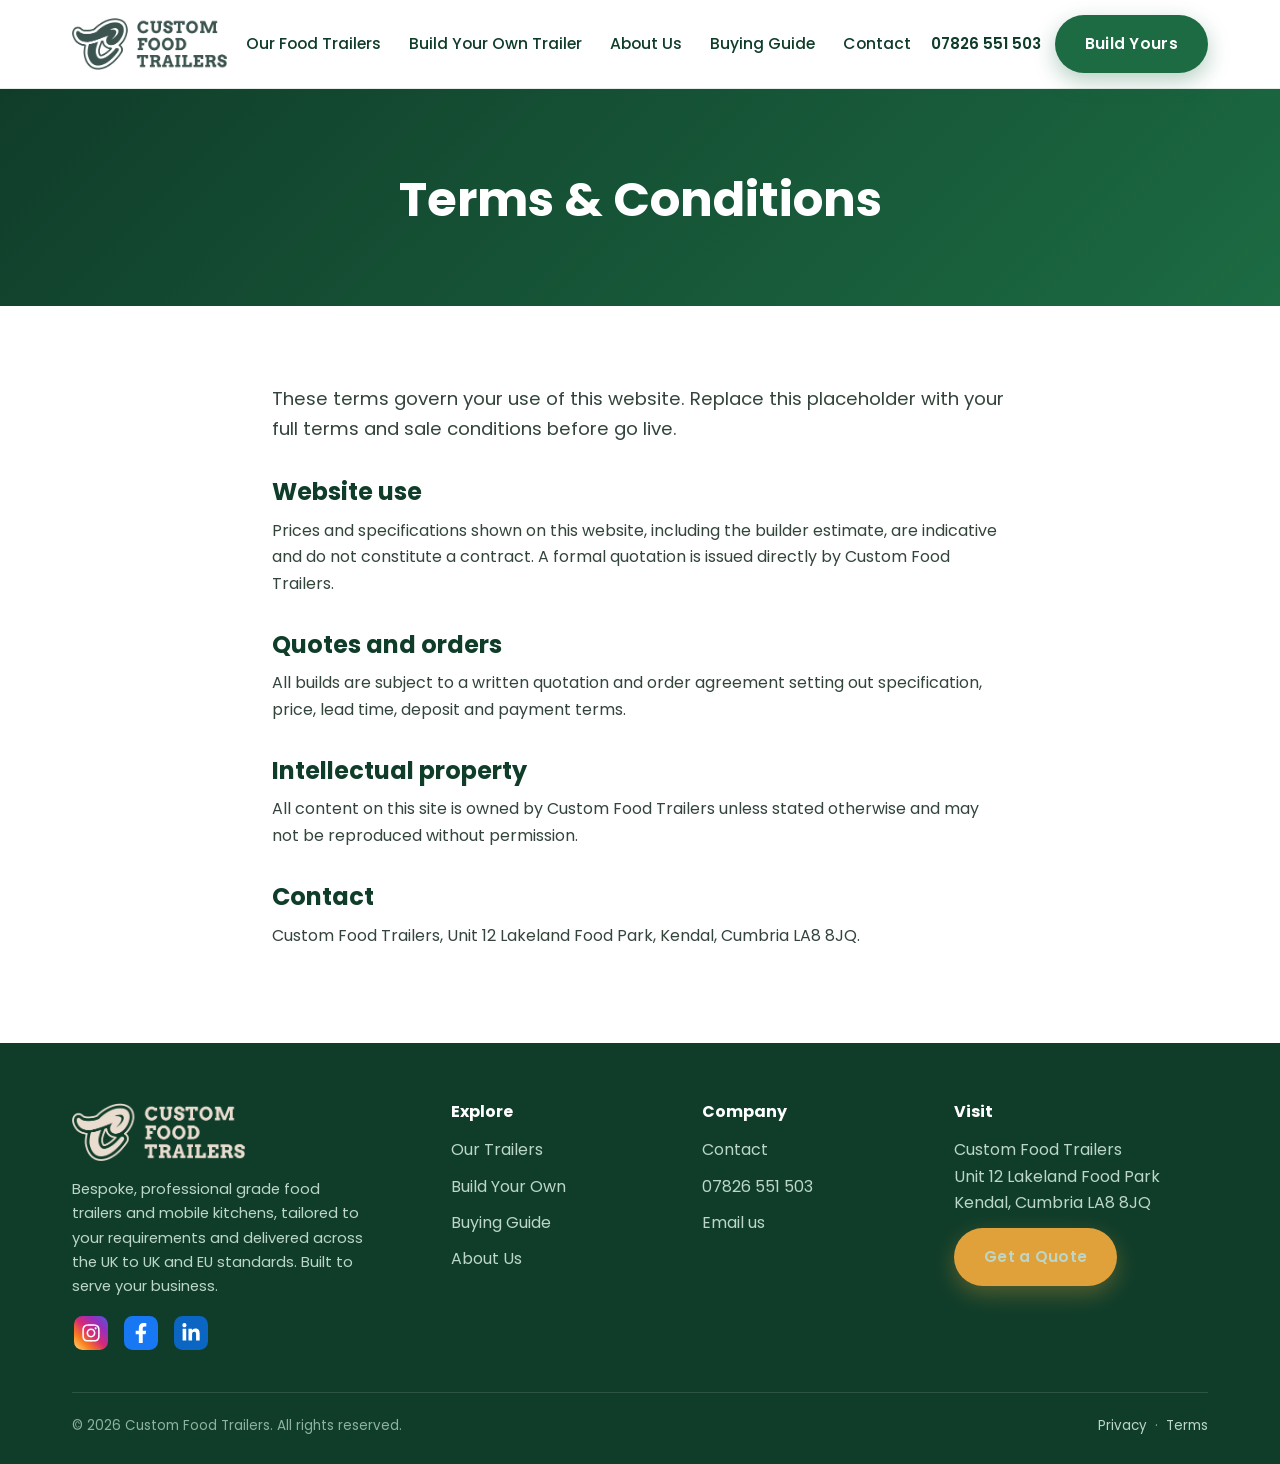
<file: terms.html>
<!DOCTYPE html>
<html lang="en-GB">
<head>
  <meta charset="UTF-8" />
  <meta name="viewport" content="width=device-width, initial-scale=1" />
  <title>Terms &amp; Conditions | Custom Food Trailers UK</title>
  <meta name="description" content="Terms and conditions for using the Custom Food Trailers UK website and services." />
  <link rel="canonical" href="https://www.customfoodtrailers.co.uk/terms" />
  <meta name="robots" content="noindex, follow" />
  <link href="https://fonts.googleapis.com/css2?family=Poppins:wght@400;500;600;700;800&display=swap" rel="stylesheet" />
  <link rel="stylesheet" href="assets/css/styles.css" />
</head>
<body data-page="">
  <section class="page-hero"><div class="container"><h1>Terms &amp; Conditions</h1></div></section>
  <section class="section section--alt"><div class="container prose">
    <p class="lead-p">These terms govern your use of this website. Replace this placeholder with your full terms and sale conditions before go live.</p>
    <h2>Website use</h2>
    <p>Prices and specifications shown on this website, including the builder estimate, are indicative and do not constitute a contract. A formal quotation is issued directly by Custom Food Trailers.</p>
    <h2>Quotes and orders</h2>
    <p>All builds are subject to a written quotation and order agreement setting out specification, price, lead time, deposit and payment terms.</p>
    <h2>Intellectual property</h2>
    <p>All content on this site is owned by Custom Food Trailers unless stated otherwise and may not be reproduced without permission.</p>
    <h2>Contact</h2>
    <p>Custom Food Trailers, Unit 12 Lakeland Food Park, Kendal, Cumbria LA8 8JQ.</p>
  </div></section>
  <script src="assets/js/main.js?v=2"></script>
</body>
</html>
</file>
<file: assets/css/styles.css>
/* ============================================================
   Custom Food Trailers UK — site styles
   Brand: polished Airstream silver + British racing green,
   warm nostalgic accent. Clean, premium, food-industry feel.
   ============================================================ */

:root {
  --green: #1c6b43;        /* primary brand green */
  --green-deep: #103d2a;   /* dark sections */
  --green-2: rgba(28,107,67,.10); /* tint */
  --green-bright: #33a35f; /* hover / highlight */
  --lime: #6fce8f;         /* soft accent */
  --amber: #e0a13a;        /* warm CTA accent (food warmth) */
  --amber-bright: #f0b64f;
  --silver: #d9dee1;       /* Airstream metal */
  --cream: #f7f3ea;        /* warm paper */
  --ink: #14231b;          /* near-black green */
  --muted: #5c6f64;
  --bg: #f6f8f6;
  --white: #ffffff;
  --line: #e4ece7;
  --shadow: 0 10px 30px rgba(16, 61, 42, 0.10);
  --shadow-lg: 0 24px 60px rgba(16, 61, 42, 0.16);
  --radius: 16px;
  --radius-sm: 10px;
  --maxw: 1180px;
  --font: "Poppins", "Segoe UI", system-ui, -apple-system, sans-serif;
  --head: "Poppins", "Segoe UI", system-ui, sans-serif;
}

* { box-sizing: border-box; margin: 0; padding: 0; }
html { scroll-behavior: smooth; }
body {
  font-family: var(--font);
  color: var(--ink);
  background: var(--bg);
  line-height: 1.65;
  -webkit-font-smoothing: antialiased;
}
img { max-width: 100%; display: block; }
a { color: var(--green); text-decoration: none; }
a:hover { color: var(--green-bright); }
h1, h2, h3, h4 { font-family: var(--head); line-height: 1.14; color: var(--green-deep); font-weight: 700; }

.container { width: 100%; max-width: var(--maxw); margin: 0 auto; padding: 0 22px; }
.section { padding: 78px 0; }
.section--tight { padding: 52px 0; }
.section--alt { background: var(--white); }
.section--cream { background: var(--cream); }
.section--green { background: var(--green-deep); color: #dcefe3; }
.section--green h2, .section--green h3, .section--green h4 { color: #fff; }

.eyebrow {
  text-transform: uppercase; letter-spacing: 0.18em;
  font-size: 0.78rem; font-weight: 600; color: var(--green); margin-bottom: 12px;
}
.section--green .eyebrow { color: var(--lime); }
.section-head { max-width: 760px; margin: 0 auto 46px; text-align: center; }
.section-head h2 { font-size: clamp(1.8rem, 3.6vw, 2.6rem); margin-bottom: 14px; }
.section-head p { color: var(--muted); font-size: 1.05rem; }
.section--green .section-head p { color: #a9ccb8; }

/* ---------- Buttons ---------- */
.btn {
  display: inline-flex; align-items: center; justify-content: center; gap: 9px;
  font-family: var(--head); font-weight: 600; font-size: 0.96rem;
  padding: 14px 28px; border-radius: 999px; border: 2px solid transparent;
  cursor: pointer; transition: transform .15s ease, box-shadow .15s ease, background .15s ease;
  letter-spacing: .02em;
}
.btn:hover { transform: translateY(-2px); }
.btn--primary { background: var(--green); color: #fff; box-shadow: 0 8px 22px rgba(28,107,67,.32); }
.btn--primary:hover { background: var(--green-bright); color: #fff; }
.btn--amber { background: var(--amber); color: #2a1c05; box-shadow: 0 8px 22px rgba(224,161,58,.32); }
.btn--amber:hover { background: var(--amber-bright); color: #2a1c05; }
.btn--ghost { background: transparent; color: #fff; border-color: rgba(255,255,255,.7); }
.btn--ghost:hover { background: rgba(255,255,255,.12); color: #fff; }
.btn--dark { background: var(--green-deep); color: #fff; }
.btn--dark:hover { background: var(--green); color: #fff; }
.btn--lg { padding: 16px 34px; font-size: 1.02rem; }
.btn--block { width: 100%; }

/* ---------- Header ---------- */
.site-header {
  position: sticky; top: 0; z-index: 50;
  background: rgba(255,255,255,.94);
  backdrop-filter: saturate(160%) blur(10px);
  border-bottom: 1px solid var(--line);
}
.nav { display: flex; align-items: center; justify-content: space-between; height: 88px; }
.brand { display: flex; align-items: center; gap: 12px; }
.brand img { height: 52px; width: auto; }
.brand-fallback { display: flex; align-items: center; gap: 10px; font-family: var(--head); font-weight: 800; color: var(--green-deep); font-size: 1.2rem; letter-spacing: .02em; }
.nav-links { display: flex; align-items: center; gap: 28px; list-style: none; }
.nav-links a { color: var(--green-deep); font-weight: 500; font-size: .98rem; position: relative; }
.nav-links a.active, .nav-links a:hover { color: var(--green); }
.nav-links a.active::after {
  content: ""; position: absolute; left: 0; right: 0; bottom: -8px; height: 2px; background: var(--green-bright); border-radius: 2px;
}
.nav-cta { display: flex; align-items: center; gap: 14px; }
.nav-phone { font-weight: 600; color: var(--green-deep); font-size: .95rem; white-space: nowrap; }
.nav-toggle { display: none; background: none; border: 0; cursor: pointer; padding: 8px; }
.nav-toggle span { display: block; width: 24px; height: 2px; background: var(--green-deep); margin: 5px 0; transition: .2s; }

/* ---------- Hero ---------- */
.hero {
  position: relative; color: #fff; text-align: center;
  background-color: var(--green-deep);
  background-image:
    linear-gradient(180deg, rgba(16,61,42,.62), rgba(16,61,42,.80)),
    var(--hero-img, linear-gradient(135deg, #103d2a, #1c6b43 60%, #33a35f));
  background-size: cover, min(880px, 88%) auto;
  background-position: center, center;
  background-repeat: no-repeat, no-repeat;
  padding: clamp(84px, 13vw, 150px) 0 clamp(72px, 11vw, 128px);
}
.hero h1 { color: #fff; font-size: clamp(2.2rem, 5.6vw, 4rem); font-weight: 800; letter-spacing: -0.01em; margin-bottom: 18px; }
.hero .lead { max-width: 680px; margin: 0 auto 30px; font-size: clamp(1.02rem, 1.7vw, 1.22rem); color: #eaf5ee; }
.hero-actions { display: flex; gap: 14px; justify-content: center; flex-wrap: wrap; }
.pill-row { display: flex; gap: 10px; justify-content: center; flex-wrap: wrap; margin-bottom: 22px; }
.pill {
  background: rgba(255,255,255,.14); border: 1px solid rgba(255,255,255,.28);
  color: #fff; padding: 7px 15px; border-radius: 999px; font-size: .84rem; font-weight: 500;
  backdrop-filter: blur(4px);
}

/* ---------- Grids / cards ---------- */
.grid { display: grid; gap: 26px; }
.grid-2 { grid-template-columns: repeat(2, 1fr); }
.grid-3 { grid-template-columns: repeat(3, 1fr); }
.grid-4 { grid-template-columns: repeat(4, 1fr); }

.card {
  background: var(--white); border: 1px solid var(--line); border-radius: var(--radius);
  box-shadow: var(--shadow); overflow: hidden; transition: transform .18s ease, box-shadow .18s ease;
}
.card:hover { transform: translateY(-4px); box-shadow: var(--shadow-lg); }

/* trailer / experience card */
.xp-card { display: flex; flex-direction: column; background: var(--white); border: 1px solid var(--line); border-radius: var(--radius); overflow: hidden; box-shadow: var(--shadow); transition: transform .18s ease, box-shadow .18s ease; }
.xp-card:hover { transform: translateY(-4px); box-shadow: var(--shadow-lg); }
.xp-card .media { position: relative; aspect-ratio: 4/3; background-size: cover; background-position: center; background-color: var(--silver); }
.xp-card .media .tag { position: absolute; top: 12px; left: 12px; background: var(--amber); color: #2a1c05; font-size: .72rem; font-weight: 700; padding: 5px 11px; border-radius: 999px; text-transform: uppercase; letter-spacing: .05em; }
.xp-card .body { padding: 22px 22px 26px; display: flex; flex-direction: column; flex: 1; }
.xp-card .body h3 { font-size: 1.22rem; margin-bottom: 8px; }
.xp-card .body p { color: var(--muted); font-size: .96rem; margin-bottom: 14px; }
.price-line { display: flex; align-items: baseline; justify-content: space-between; margin-top: auto; }
.price-line .price { font-weight: 800; color: var(--green); font-size: 1.15rem; }
.price-line .from { font-size: .78rem; color: var(--muted); text-transform: uppercase; letter-spacing: .08em; }

/* ---------- Feature split ---------- */
.split { display: grid; grid-template-columns: 1fr 1fr; gap: 48px; align-items: center; }
.split img, .split .media-box { border-radius: var(--radius); box-shadow: var(--shadow); width: 100%; }
.split .media-box { aspect-ratio: 4/3; background-size: cover; background-position: center; background-color: var(--silver); }
.split h2 { font-size: clamp(1.6rem, 3vw, 2.3rem); margin-bottom: 16px; }
.split p { color: var(--muted); margin-bottom: 14px; }

/* ---------- Spec list ---------- */
.spec-cols { columns: 3; column-gap: 40px; }
.spec-cols li { break-inside: avoid; list-style: none; padding: 7px 0 7px 26px; position: relative; color: var(--ink); font-size: .96rem; border-bottom: 1px solid var(--line); }
.spec-cols li::before { content: ""; position: absolute; left: 0; top: 15px; width: 12px; height: 7px; border-left: 2px solid var(--green); border-bottom: 2px solid var(--green); transform: rotate(-45deg); }

/* ---------- Power / feature icon grid ---------- */
.icon-grid { display: grid; grid-template-columns: repeat(5, 1fr); gap: 22px; }
.icon-card { background: var(--white); border: 1px solid var(--line); border-radius: var(--radius); padding: 26px 18px; text-align: center; box-shadow: var(--shadow); }
.icon-card img { height: 54px; width: auto; margin: 0 auto 14px; }
.icon-card h4 { font-size: 1.02rem; margin-bottom: 8px; color: var(--green-deep); }
.icon-card p { font-size: .86rem; color: var(--muted); }

/* ---------- Gallery ---------- */
.gallery { display: grid; grid-template-columns: repeat(4, 1fr); gap: 14px; }
.gallery a, .gallery .g-item { display: block; border-radius: var(--radius-sm); overflow: hidden; aspect-ratio: 1/1; background: var(--silver); }
.gallery img { width: 100%; height: 100%; object-fit: cover; transition: transform .3s ease; }
.gallery a:hover img { transform: scale(1.06); }

/* photo slot placeholder for future Airstream shots */
.photo-slot { border: 2px dashed var(--lime); border-radius: var(--radius-sm); display: grid; place-items: center; aspect-ratio: 1/1; color: var(--green); font-size: .8rem; text-align: center; padding: 10px; background: #eef7f0; font-weight: 600; }

/* ---------- Steps ---------- */
.steps { display: grid; grid-template-columns: repeat(4, 1fr); gap: 24px; }
.step { position: relative; padding-top: 14px; }
.step .num { width: 42px; height: 42px; border-radius: 12px; background: var(--green); color: #fff; font-weight: 800; display: grid; place-items: center; margin-bottom: 14px; }
.step h4 { margin-bottom: 8px; }
.step p { color: var(--muted); font-size: .94rem; }

/* ---------- Testimonials ---------- */
.quote { max-width: 820px; margin: 0 auto; text-align: center; }
.quote .stars { color: var(--amber); letter-spacing: 3px; font-size: 1.1rem; margin-bottom: 16px; }
.quote blockquote { font-size: clamp(1.05rem, 2vw, 1.35rem); line-height: 1.6; color: #eef7f0; font-weight: 500; margin-bottom: 20px; }
.quote .who { display: flex; align-items: center; gap: 14px; justify-content: center; }
.quote .who img { width: 54px; height: 54px; border-radius: 50%; object-fit: cover; }
.quote .who .name { text-align: left; }
.quote .who .name strong { display: block; color: #fff; }
.quote .who .name span { font-size: .88rem; color: #a9ccb8; }

/* ---------- CTA band ---------- */
.cta-band { background: linear-gradient(135deg, var(--green), var(--green-deep)); border-radius: var(--radius); padding: 48px; text-align: center; color: #fff; box-shadow: var(--shadow-lg); }
.cta-band h2 { color: #fff; font-size: clamp(1.6rem, 3vw, 2.2rem); margin-bottom: 12px; }
.cta-band p { max-width: 560px; margin: 0 auto 24px; color: #d7eadf; }

/* ---------- Forms ---------- */
.form { background: var(--white); border: 1px solid var(--line); border-radius: var(--radius); padding: 30px; box-shadow: var(--shadow); }
.form .field { margin-bottom: 18px; }
.form label { display: block; font-weight: 600; font-size: .9rem; margin-bottom: 7px; color: var(--green-deep); }
.form input, .form select, .form textarea {
  width: 100%; padding: 13px 15px; border: 1px solid var(--line); border-radius: var(--radius-sm);
  font-family: inherit; font-size: .98rem; background: #fbfdfb; color: var(--ink);
}
.form input:focus, .form select:focus, .form textarea:focus { outline: none; border-color: var(--green-bright); box-shadow: 0 0 0 3px rgba(51,163,95,.16); }
.form textarea { min-height: 130px; resize: vertical; }
.form .note { font-size: .82rem; color: var(--muted); }
.form-status { margin-top: 12px; font-size: .92rem; font-weight: 600; }
.form-status.ok { color: var(--green); }
.form-status.err { color: #c0392b; }

/* ---------- Contact info blocks ---------- */
.info-list { list-style: none; display: grid; gap: 18px; }
.info-list li { display: flex; gap: 14px; align-items: flex-start; }
.info-list .ic { width: 40px; height: 40px; border-radius: 11px; background: var(--green-2); display: grid; place-items: center; color: var(--green); flex: 0 0 auto; font-size: 1.1rem; }
.info-list strong { display: block; color: var(--green-deep); }
.info-list span, .info-list a { color: var(--muted); }

/* ---------- Trust bar ---------- */
.trust { display: flex; flex-wrap: wrap; gap: 14px 34px; justify-content: center; align-items: center; }
.trust .t-item { display: flex; align-items: center; gap: 10px; font-weight: 600; color: var(--green-deep); font-size: .95rem; }
.trust .t-item .dot { width: 9px; height: 9px; border-radius: 50%; background: var(--green-bright); }

/* ---------- FAQ ---------- */
.faq { max-width: 820px; margin: 0 auto; }
.faq details { background: var(--white); border: 1px solid var(--line); border-radius: var(--radius-sm); padding: 4px 20px; margin-bottom: 12px; box-shadow: var(--shadow); }
.faq summary { cursor: pointer; padding: 16px 0; font-weight: 600; color: var(--green-deep); list-style: none; display: flex; justify-content: space-between; align-items: center; }
.faq summary::-webkit-details-marker { display: none; }
.faq summary::after { content: "+"; font-size: 1.4rem; color: var(--green); font-weight: 400; }
.faq details[open] summary::after { content: "\2013"; }
.faq details p { padding: 0 0 18px; color: var(--muted); }

/* ---------- Footer ---------- */
.site-footer { background: var(--green-deep); color: #bcd6c7; padding: 60px 0 26px; }
.site-footer h4 { color: #fff; font-size: 1rem; margin-bottom: 16px; }
.footer-grid { display: grid; grid-template-columns: 1.6fr 1fr 1fr 1.2fr; gap: 40px; margin-bottom: 40px; }
.site-footer a { color: #bcd6c7; }
.site-footer a:hover { color: #fff; }
.footer-links { list-style: none; display: grid; gap: 10px; }
.footer-brand img { height: 58px; width: auto; margin-bottom: 16px; }
.footer-brand p { font-size: .92rem; max-width: 300px; }
.social-row { display: flex; gap: 12px; margin-top: 16px; }
.social-row a { width: 38px; height: 38px; border-radius: 10px; background: rgba(255,255,255,.09); display: grid; place-items: center; color: #fff; font-size: 1rem; }
.social-row a:hover { background: var(--green); }
.footer-bottom { border-top: 1px solid rgba(255,255,255,.12); padding-top: 22px; display: flex; justify-content: space-between; flex-wrap: wrap; gap: 12px; font-size: .84rem; color: #8fb29f; }

/* ---------- Page hero (interior) ---------- */
.page-hero { background: linear-gradient(135deg, var(--green-deep), var(--green)); color: #fff; text-align: center; padding: 84px 0 66px; }
.page-hero h1 { color: #fff; font-size: clamp(2rem, 4.4vw, 3rem); margin-bottom: 12px; }
.page-hero p { color: #d7eadf; max-width: 620px; margin: 0 auto; font-size: 1.05rem; }
.breadcrumb { font-size: .82rem; color: #a9ccb8; margin-bottom: 14px; letter-spacing: .04em; }
.breadcrumb a { color: #cfe6d8; }

/* prose */
.prose { max-width: 780px; margin: 0 auto; }
.prose h2 { font-size: 1.5rem; margin: 34px 0 12px; }
.prose h3 { font-size: 1.2rem; margin: 26px 0 10px; }
.prose p { color: #33453b; margin-bottom: 16px; }
.prose ul { margin: 0 0 18px 22px; color: #33453b; }
.prose li { margin-bottom: 8px; }
.lead-p { font-size: 1.15rem; color: var(--muted); margin-bottom: 24px; }

/* ---------- Responsive ---------- */
@media (max-width: 900px) {
  .grid-3, .grid-4, .icon-grid, .steps { grid-template-columns: repeat(2, 1fr); }
  .gallery { grid-template-columns: repeat(3, 1fr); }
  .split { grid-template-columns: 1fr; gap: 28px; }
  .footer-grid { grid-template-columns: 1fr 1fr; gap: 28px; }
  .spec-cols { columns: 2; }
  .nav-links, .nav-phone { display: none; }
  .nav-toggle { display: block; }
  .site-header.open .nav-links {
    display: flex; position: absolute; top: 88px; left: 0; right: 0; flex-direction: column;
    background: #fff; padding: 18px 22px; gap: 16px; border-bottom: 1px solid var(--line); box-shadow: var(--shadow);
  }
}
@media (max-width: 560px) {
  .grid-3, .grid-4, .icon-grid, .steps, .grid-2 { grid-template-columns: 1fr; }
  .gallery { grid-template-columns: repeat(2, 1fr); }
  .spec-cols { columns: 1; }
  .cta-band { padding: 32px 22px; }
  .section { padding: 56px 0; }
}
</file>
